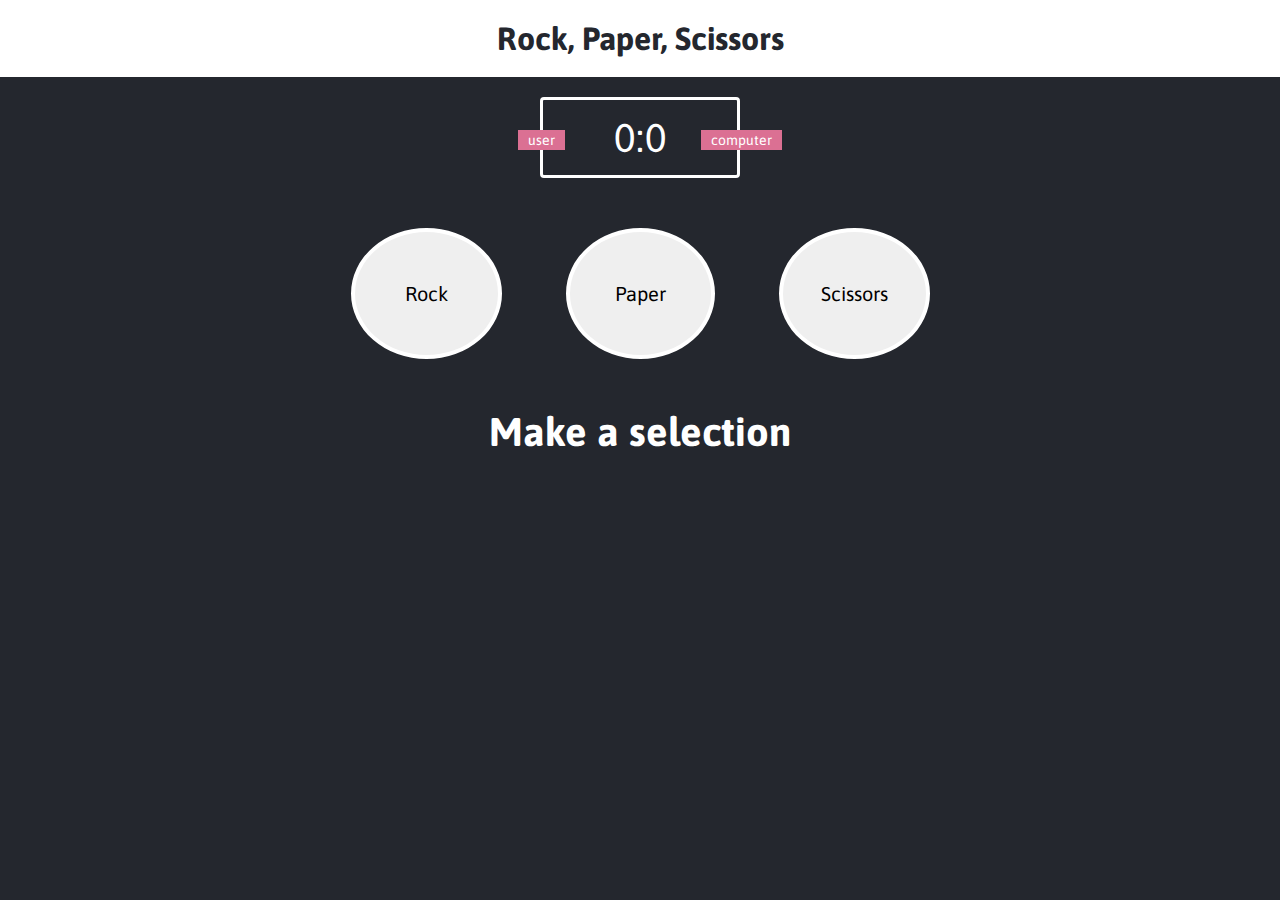
<file: index.HTML>
<!DOCTYPE HTML>
<html>
    <head>
        <title>Rock,Paper, Scissors</title>
        <meta charset="UTF-8">
        <link rel="stylesheet" href="styles.css">
    </head>
    <main>
        <header>
            <h1>Rock, Paper, Scissors</h1>
        </header>
        <div class="scoreboard">
            <div id="user-badge" class="badge">user</div>
            <div id="comp-badge" class="badge">computer</div>
            <span id="user-score">0</span>:<span id="computer-score">0</span>
        </div>

        <div id="player-input">
            <button id="rock">Rock</button>
            <button id="paper">Paper</button>
            <button id="scissors">Scissors</button>
        </div>

        <div class="result">
            <p>Make a selection</p>
        </div>
        <script src="app.js" charset="UTF-8"></script>
    </main>
</html>
</file>
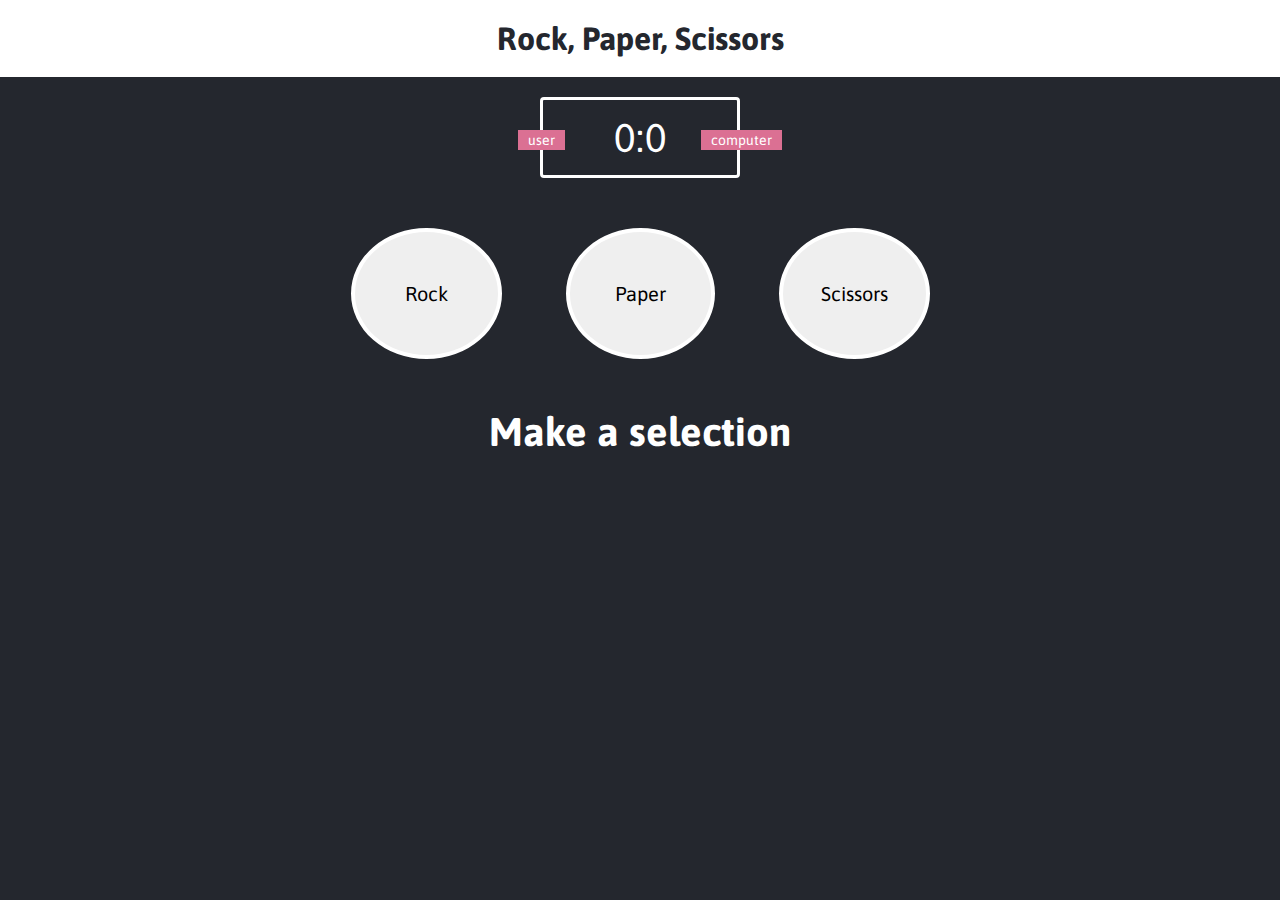
<file: indexNew.HTML>
<!DOCTYPE HTML>
<html>
    <head>
        <title>Rock,Paper, Scissors</title>
        <meta charset="UTF-8">
        <link rel="stylesheet" href="styles.css">
    </head>
    <main>
        <header>
            <h1>Rock, Paper, Scissors</h1>
        </header>
        <div class="scoreboard">
            <div id="user-badge" class="badge">user</div>
            <div id="comp-badge" class="badge">computer</div>
            <span id="user-score">0</span>:<span id="computer-score">0</span>
        </div>

        <div id="player-input">
            <button id="rock">Rock</button>
            <button id="paper">Paper</button>
            <button id="scissors">Scissors</button>
        </div>

        <div class="result">
            <p>Make a selection</p>
        </div>
        <script src="app.js" charset="UTF-8"></script>
    </main>
</html>
</file>
<file: styles.css>
@import url('https://fonts.googleapis.com/css2?family=Asap:wght@500;700&display=swap');
* {
    margin: 0;
    padding: 0;
    box-sizing: border-box;
}

body {
    background-color: #24272E
}

header {
    background: white;
    padding: 20px;
}

header h1 {
    color: #24272E;
    text-align: center;
    font-family: Asap, sans-serif;
}

.scoreboard {
    margin: 20px auto;
    border: 3px solid white;
    border-radius: 4px;
    text-align: center;
    width: 200px;
    color: white;
    font-size: 40px;
    padding: 15px 20px;
    font-family: Asap, sans-serif;
    position: relative;
}

.badge {
    background: palevioletred;
    color: white;
    font-size: 14px;
    padding: 2px 10px;
    font-family: Asap, sans-serif;
}

#user-badge {
    position: absolute;
    top: 30px;
    left: -25px;
}

#comp-badge {
    position: absolute;
    top: 30px;
    right: -45px;
}

.result {
    font-size: 40px;
    color: white;
}

.result p {
    text-align: center;
    font-weight: bold;
    font-family: Asap, sans-serif;
}

#player-input {
    margin: 50px 0;
    text-align: center;
}

button {
    border: 4px solid white;
    border-radius: 50%;
    margin: 0 30px;
    font-size: 20px;
    padding: 50px;
    display: inline-block;
    font-family: Asap, sans-serif;
    transition: all 0.3s ease;
}

button:hover {
    cursor: pointer;
    background: palevioletred;
}

#scissors {
    padding: 50px 38px;
}

#paper {
    padding: 50px 45px;
}
</file>
